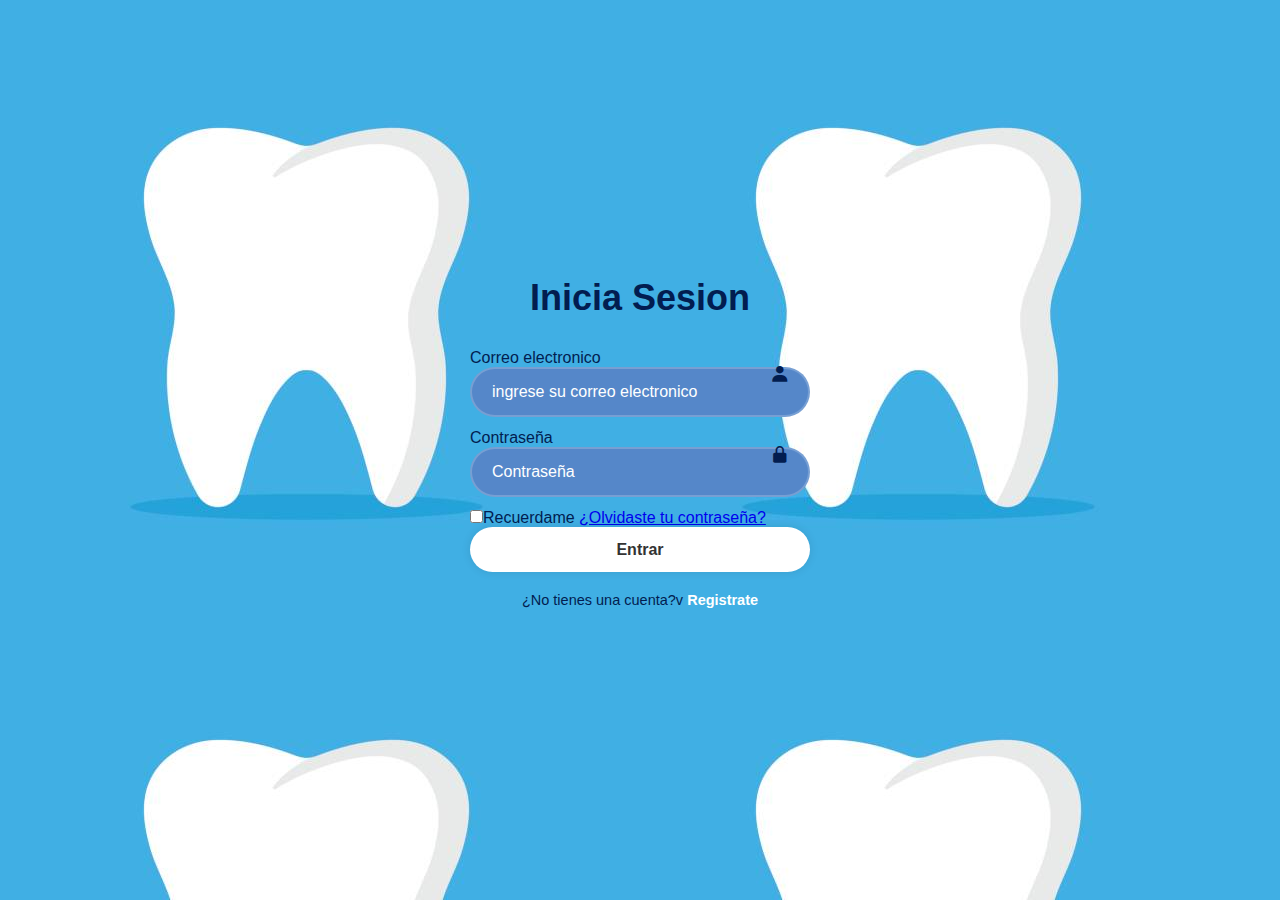
<file: index.html>
<!DOCTYPE html>
<html lang="en">
<head>
    <meta charset="UTF-8">
    <meta name="viewport" content="width=device-width, initial-scale=1.0">
    <title>Inicia Sesion</title>
    <link rel="stylesheet" href="stylee.css">
    <link href='https://unpkg.com/boxicons@2.1.4/css/boxicons.min.css' rel='stylesheet'>
</head>

<body>
    <div class="wrapper">
        <form id="loginForm" action="indexx.html" method="post">
            <h1>Inicia Sesion</h1>

            <div class="input-box">
                <label for="email">Correo electronico</label>
                <input type="email" id="email" placeholder="ingrese su correo electronico" required>
                <i class='bx bxs-user'></i>
            </div>

            <div class="input-box">
                <label for="password">Contraseña</label>
                <input type="password" id="password" placeholder="Contraseña" required>
                <i class='bx bxs-lock-alt'></i>
            </div>

            <div c+lass="remember-forgot">
                <label><input type="checkbox">Recuerdame</label>
                <a href="RestablecerContraseña.html">¿Olvidaste tu contraseña?</a>
            </div>

            <button type="submit" class="btn">Entrar</button>

            <div class="register-link">
                <p>¿No tienes una cuenta?v
                    <a href="registrate.html">Registrate</a>
                </p>
            </div>
        </form>
    </div>

    <script>
        document.getElementById('loginForm').onsubmit = function(event) {
            event.preventDefault(); 

            const email = document.getElementById('email').value;
            const password = document.getElementById('password').value;

            if (email && password) {
            
                alert('Formulario enviado correctamente.');
                window.location.href = 'indexx.html'; 
            } else {
                alert('Por favor, complete todos los campos.');
            }
        };
    </script>
</body>
</html>
</file>
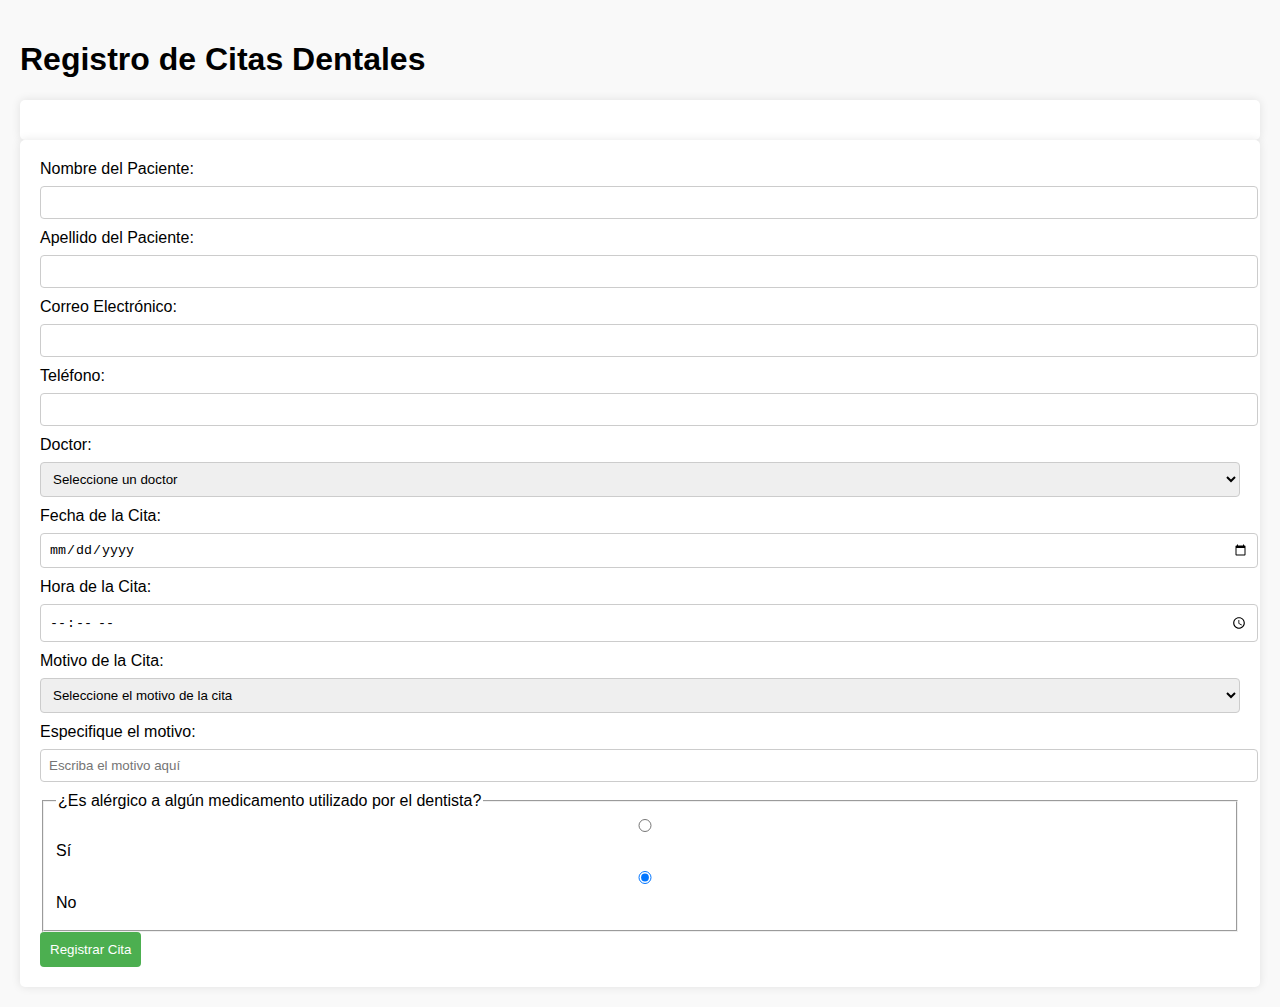
<file: citas2.html>
<!DOCTYPE html>
<html lang="es">
<head>
    <meta charset="UTF-8">
    <meta name="viewport" content="width=device-width, initial-scale=1.0">
    <link rel="stylesheet" href="interfaz.css">
    <title>Registro de Citas Dentales</title>
</head>
<body>
    
    <h1>Registro de Citas Dentales</h1>

    <div id="citaCompletada" class="cita-completada">
        ¡Tu cita ha sido registrada correctamente! ¡Gracias por agendar con nosotros!
    </div>
    <form action="index.php" method="POST"></form>
    <form onsubmit="handleSubmit(event)">
        <label for="nombre">Nombre del Paciente:</label>
        <input type="text" id="nombre" name="nombre" required>

        <label for="apellido">Apellido del Paciente:</label>
        <input type="text" id="apellido" name="apellido" required>

        <label for="email">Correo Electrónico:</label>
        <input type="email" id="email" name="email" required>

        <label for="telefono">Teléfono:</label>
        <input type="tel" id="telefono" name="telefono" required>

        <label for="doctor">Doctor:</label>
        <select id="doctor" name="doctor" required>
            <option value="">Seleccione un doctor</option>
            <option value="dr_sanchez">Dr. Sánchez</option>
            <option value="dr_perez">Dr. Pérez</option>
            <option value="dr_garcia">Dr. García</option>
            <option value="dr_lopez">Dr. López</option>
        </select>

        <label for="fecha">Fecha de la Cita:</label>
        <input type="date" id="fecha" name="fecha" required>

        <label for="hora">Hora de la Cita:</label>
        <input type="time" id="hora" name="hora" required>

        <label for="motivo">Motivo de la Cita:</label>
        <select id="motivo" name="motivo" onchange="toggleOtroMotivo()">
            <option value="">Seleccione el motivo de la cita</option>
            <option value="limpieza">Limpieza</option>
            <option value="extraccion">Extracción</option>
            <option value="chequeo">Chequeo general</option>
            <option value="implante">Implante</option>
            <option value="blanqueo">Blanqueo dental</option>
            <option value="ortodoncia">Ortodoncia</option>
            <option value="otro">Otro</option>
        </select>

        <div id="motivoOtroField">
            <label for="motivoOtro">Especifique el motivo:</label>
            <input type="text" id="motivoOtro" name="motivoOtro" placeholder="Escriba el motivo aquí">
        </div>

        <fieldset>
            <legend>¿Es alérgico a algún medicamento utilizado por el dentista?</legend>
            <label>
                <input type="radio" name="alergia" value="si" onclick="toggleAlergiaMedicamentoField()"> Sí
            </label>
            <label>
                <input type="radio" name="alergia" value="no" onclick="toggleAlergiaMedicamentoField()" checked> No
            </label>
        </fieldset>

        <div id="alergiaMedicamentoEspecificar">
            <label for="medicamento">Seleccione el medicamento al que es alérgico:</label>
            <select id="medicamento" name="medicamento" onchange="toggleMedicamentoOtro()">
                <option value="">Seleccione un medicamento</option>
                <option value="penicilina">Penicilina</option>
                <option value="ibuprofeno">Ibuprofeno</option>
                <option value="paracetamol">Paracetamol</option>
                <option value="metronidazol">Metronidazol</option>
                <option value="lidocaina">Lidocaína</option>
                <option value="otro">Otro</option>
            </select>
        </div>

        <div id="medicamentoOtroField">
            <label for="medicamentoOtro">Especifique el medicamento:</label>
            <input type="text" id="medicamentoOtro" name="medicamentoOtro" placeholder="Escriba el medicamento aquí">
        </div>

        <button type="submit">Registrar Cita</button>
    </form>
</form>

    <script>
        function handleSubmit(event) {
            event.preventDefault();
            setTimeout(() => {
                document.getElementById('citaCompletada').classList.add('visible');
                document.querySelector('form').style.display = 'none';
            }, 1000);
        }

        function toggleAlergiaMedicamentoField() {
            var alergia = document.querySelector('input[name="alergia"]:checked').value;
            var especificarField = document.getElementById('alergiaMedicamentoEspecificar');
            if (alergia === 'si') {
                especificarField.style.display = 'block';
            } else {
                especificarField.style.display = 'none';
                document.getElementById('medicamentoOtroField').style.display = 'none';
            }
        }

        function toggleOtroMotivo() {
            var motivoSelect = document.getElementById('motivo');
            var motivoOtroField = document.getElementById('motivoOtroField');
            if (motivoSelect.value === 'otro') {
                motivoOtroField.style.display = 'block';
            } else {
                motivoOtroField.style.display = 'none';
            }
        }

        function toggleMedicamentoOtro() {
            var medicamentoSelect = document.getElementById('medicamento');
            var medicamentoOtroField = document.getElementById('medicamentoOtroField');
            if (medicamentoSelect.value === 'otro') {
                medicamentoOtroField.style.display = 'block';
            } else {
                medicamentoOtroField.style.display = 'none';
            }
        }

        document.addEventListener('DOMContentLoaded', function() {
            const dateInput = document.getElementById('fecha');
            const today = new Date();
            const formattedDate = today.toISOString().split('T')[0];
            dateInput.setAttribute('min', formattedDate);

            // Cambiar color de fondo al seleccionar una fecha
            dateInput.addEventListener('change', function() {
                const selectedDate = new Date(dateInput.value);
                if (selectedDate < today) {
                    dateInput.style.backgroundColor = '#d6d6d6'; // Gris para fechas pasadas
                } else {
                    dateInput.style.backgroundColor = '#e9f5e9'; // Verde claro para fechas futuras
                }
            });
        });
    </script>
</body>
</html>
</file>
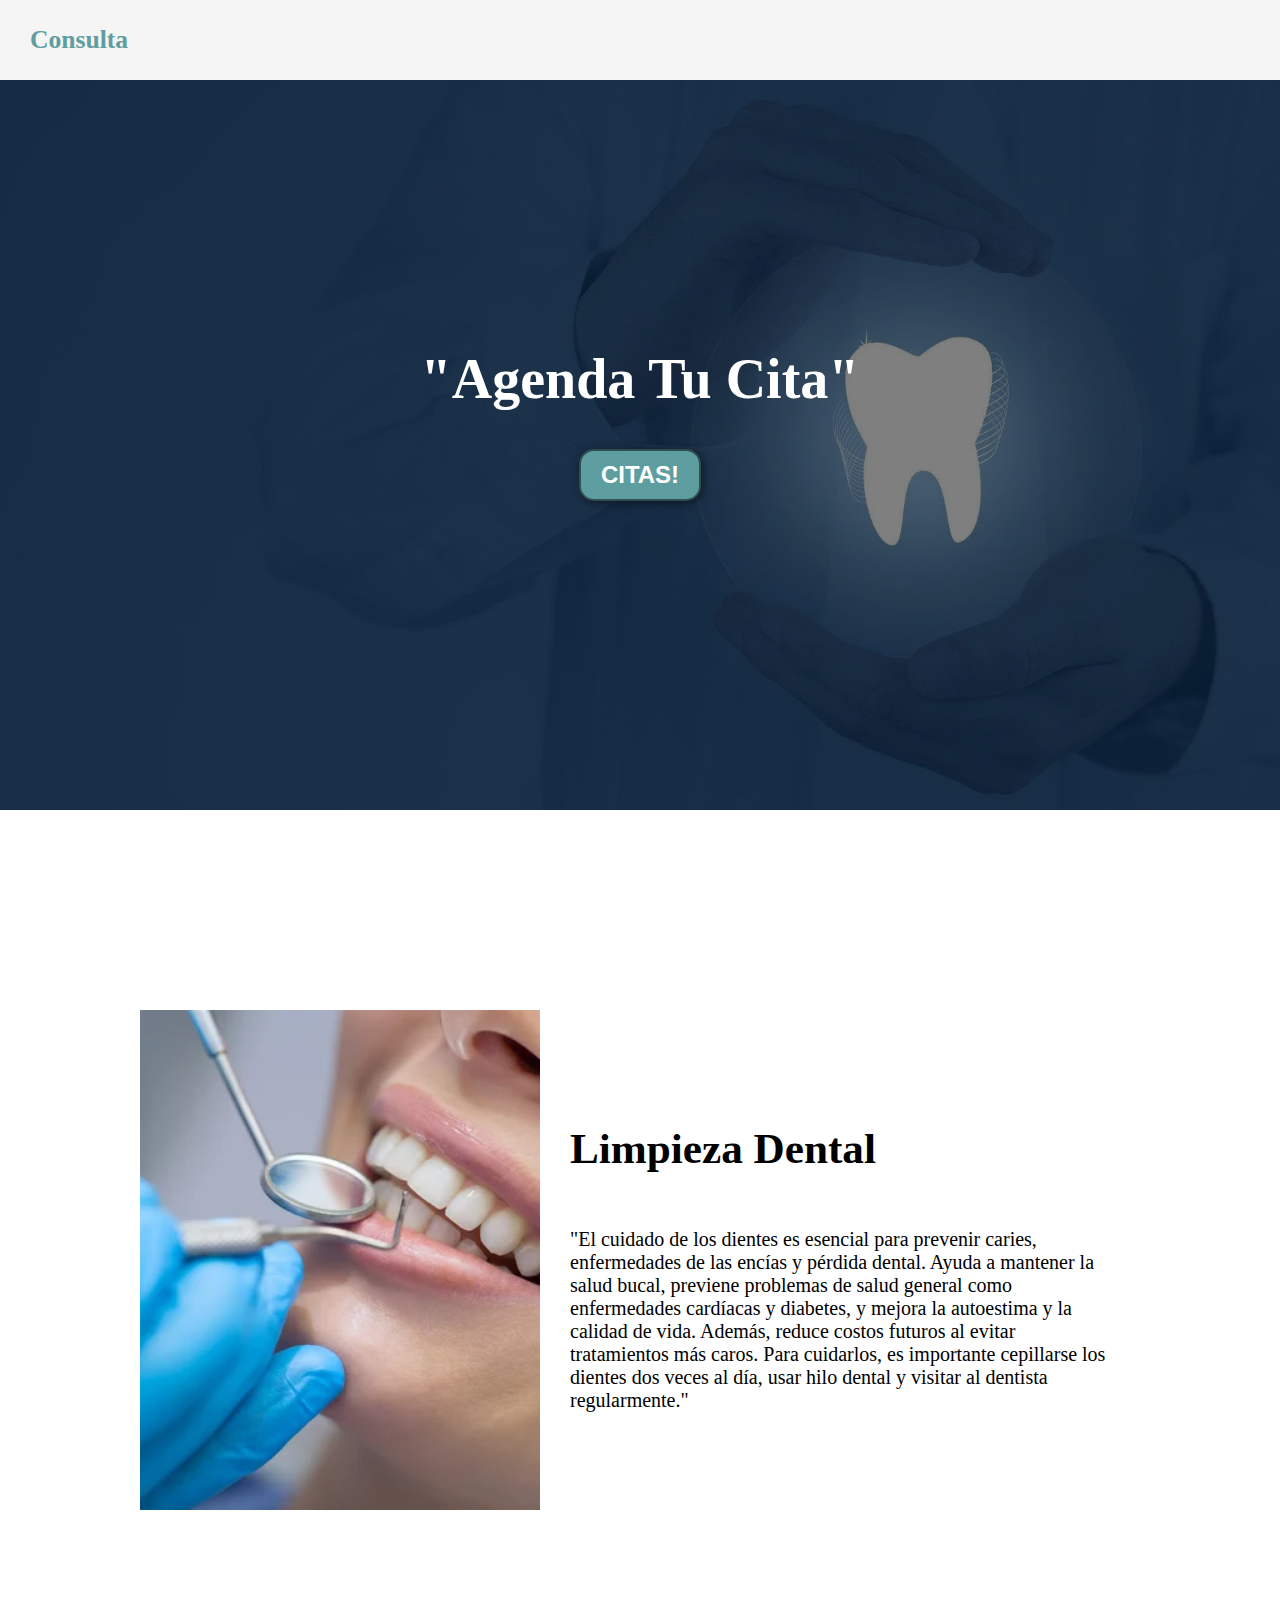
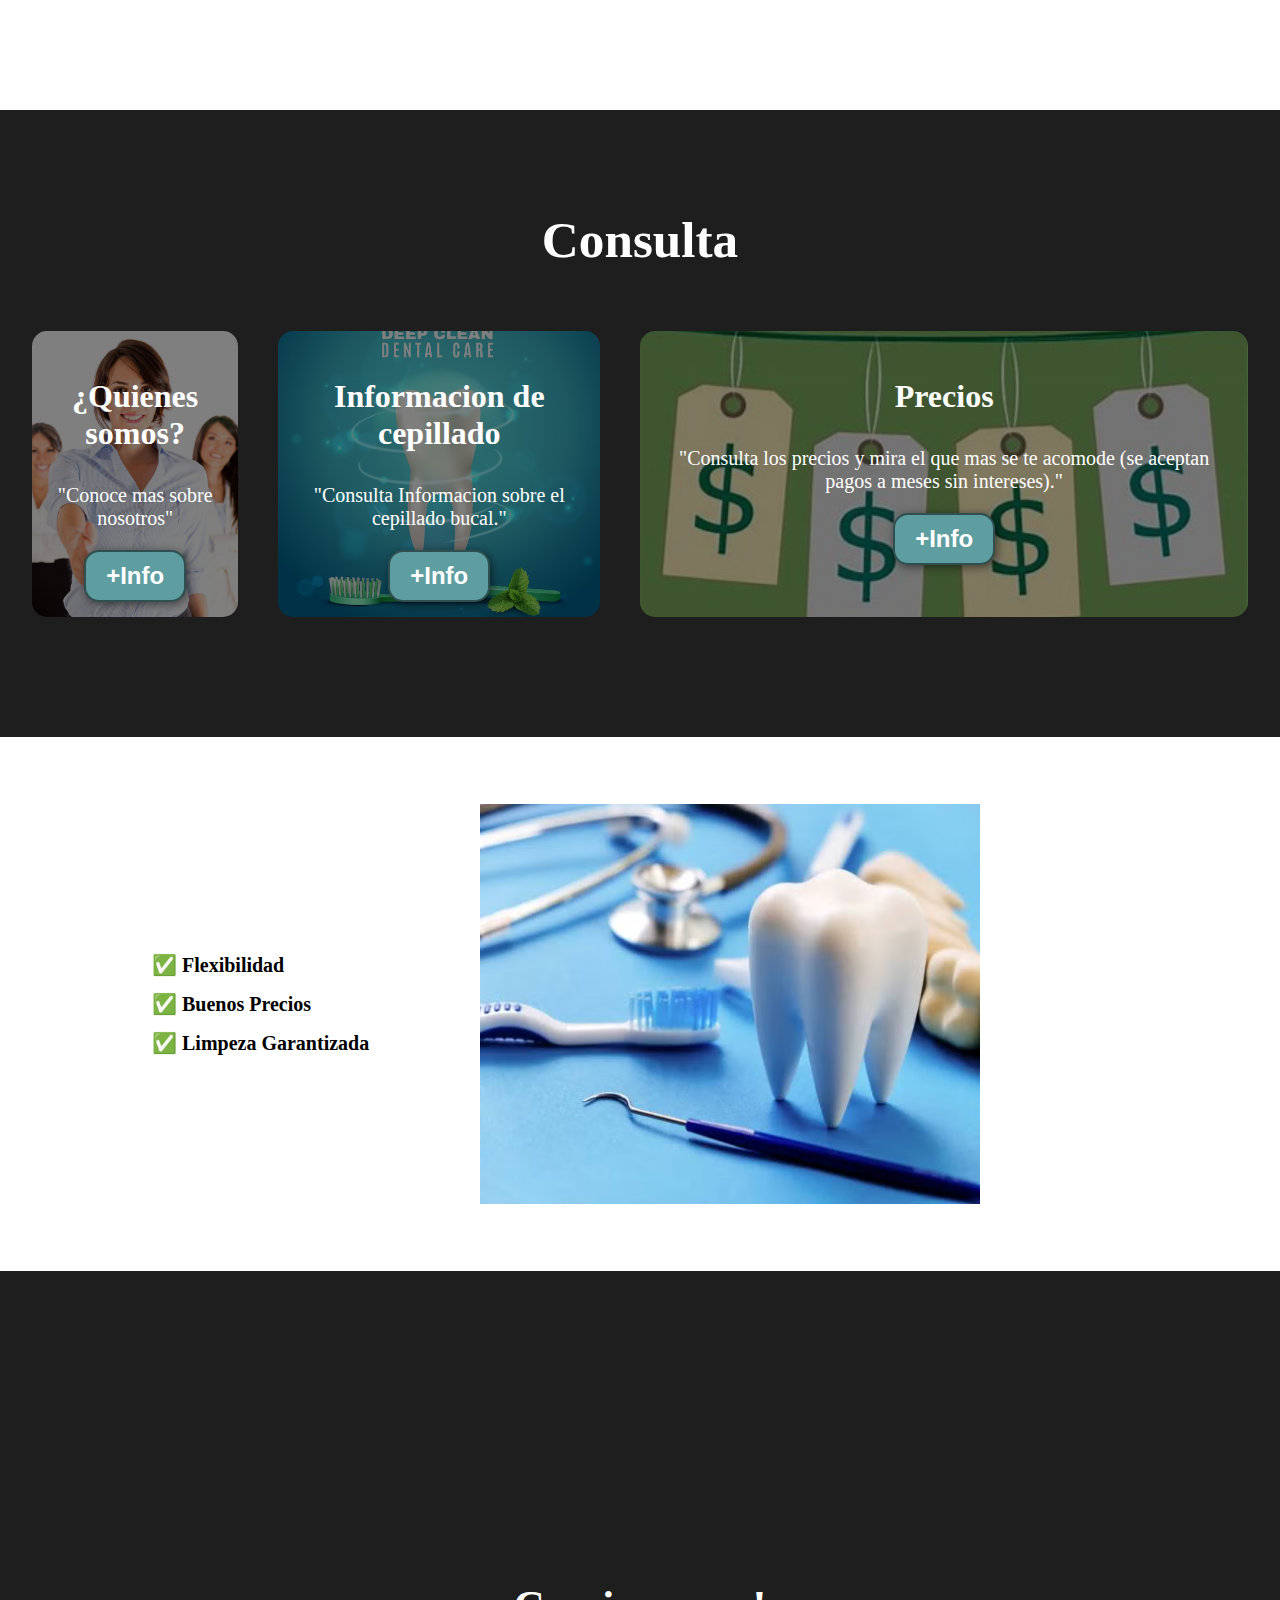
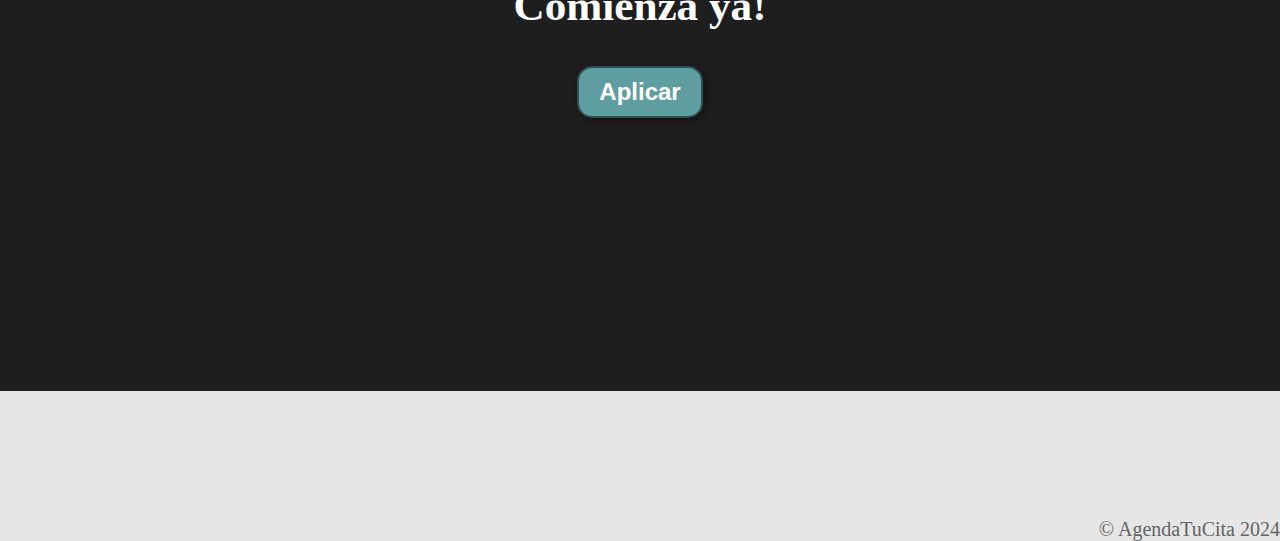
<file: indexx.html>
<!DOCTYPE html>
<html lang="en">
<head>
  <meta charset="UTF-8">  
  <meta name="viewport" content="width=device-width, initial-scale=1.0">
  <title>AgendaTuCita</title>
  <link rel="stylesheet" href="style.css">
</head>
<body>

  
  <header>
    <div class="conteiner">
      <p class="logo">Consulta</p>
      <nav>
    </div>
  </header>

  

  <section id="hero">
    <h1>"Agenda Tu Cita"</h1>
    <form action="http://localhost/PROYECTO/index.php">
    <button>CITAS!</button>
  </form>
  </section>  

  <section id="Limpieza">
      <div class="conteiner">
      <div class="imagen-container"></div>
      <div class="texto">
      <h2>Limpieza Dental</h2>
       <p>"El cuidado de los dientes es esencial para prevenir caries, enfermedades de las encías y pérdida dental. 
        Ayuda a mantener la salud bucal, previene problemas de salud general como enfermedades cardíacas y diabetes, y mejora la autoestima y la calidad de vida. 
        Además, reduce costos futuros al evitar tratamientos más caros. Para cuidarlos, es importante cepillarse los dientes dos veces al día, 
        usar hilo dental y visitar al dentista regularmente."</p>
      </div>
      </div>
  </section>
  
  <section id="Consulta">
    <div class="conteiner">
    <h2>Consulta</h2>
    <div class="programas">

    
    <div class="carta">
      <h3>¿Quienes somos?</h3> 
      <p>"Conoce mas sobre nosotros"</p>
       <form action="https://drive.google.com/file/d/1A9R_0JGQwZM9pppfCxFpqMWoyVntSz5H/view?usp=sharing">
       <button>+Info</button>
      </form>
    </div>

    
    <div class="carta">
      <h3>Informacion de cepillado</h3>
      <p>"Consulta Informacion sobre el cepillado bucal."</p>
         <form action="medias/cuidao.jpg">
         <button>+Info</button>
        </form>
    </div>
    <div class="carta">
      <h3>Precios</h3>
      <p>"Consulta los precios y mira el que mas se te acomode (se aceptan pagos a meses sin intereses)."</p>
        <form action="tablaprecios.html">
         <button>+Info</button>
        </form>
    </div>
  </div>
  </div>
  
  </section>

  <section id="caracteristicas">
    <div class="conteiner">

    <ul>
      <li>✅ Flexibilidad</li>
      <li>✅ Buenos Precios</li>
      <li>✅ Limpeza Garantizada</li>
    </ul>
  </div>
  </section>

  <section id="final">
    <h2>Comienza ya!</h2>
    <form action="http://localhost/PROYECTO/index.php">
    <button>Aplicar</button>
  </form>
  </section>
    <footer>
      <div class="conteiner">
      <p>&copy; AgendaTuCita 2024</p>
    </footer>
  </div>
</body>
</html>
</file>
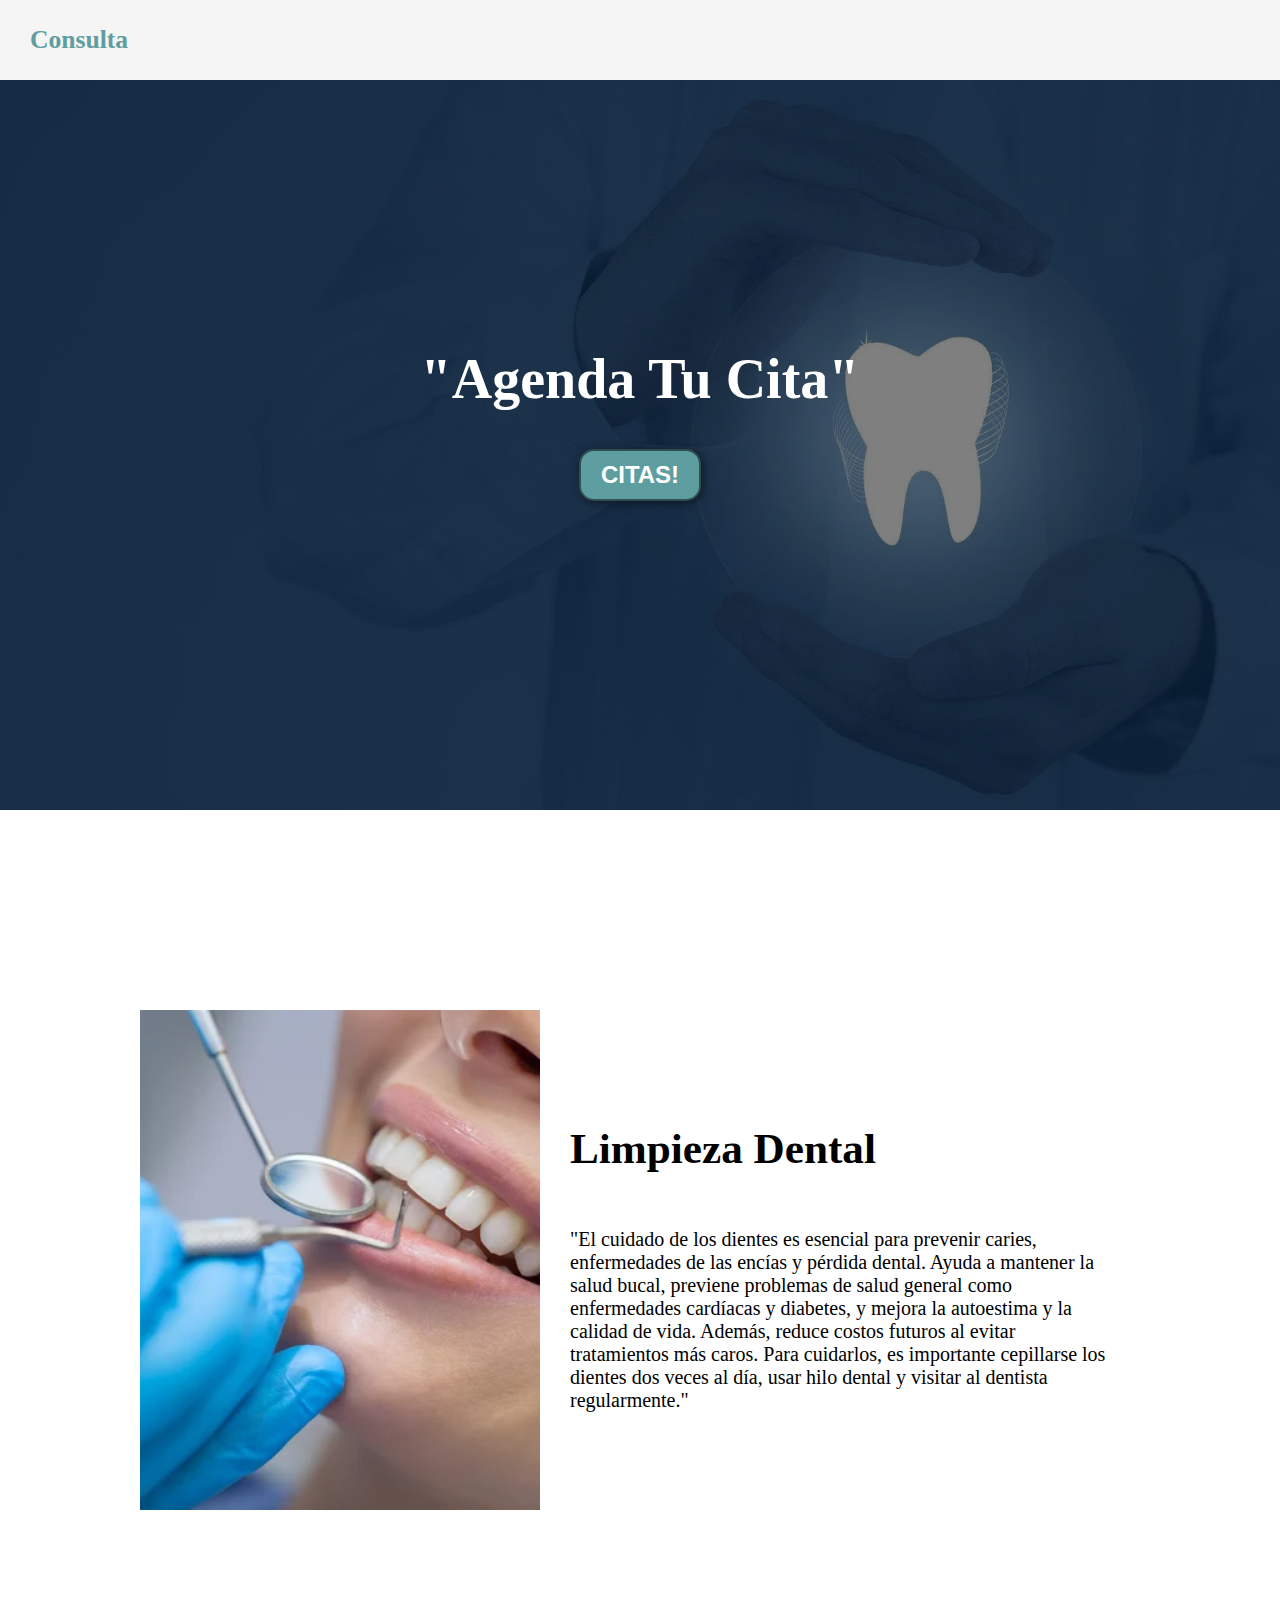
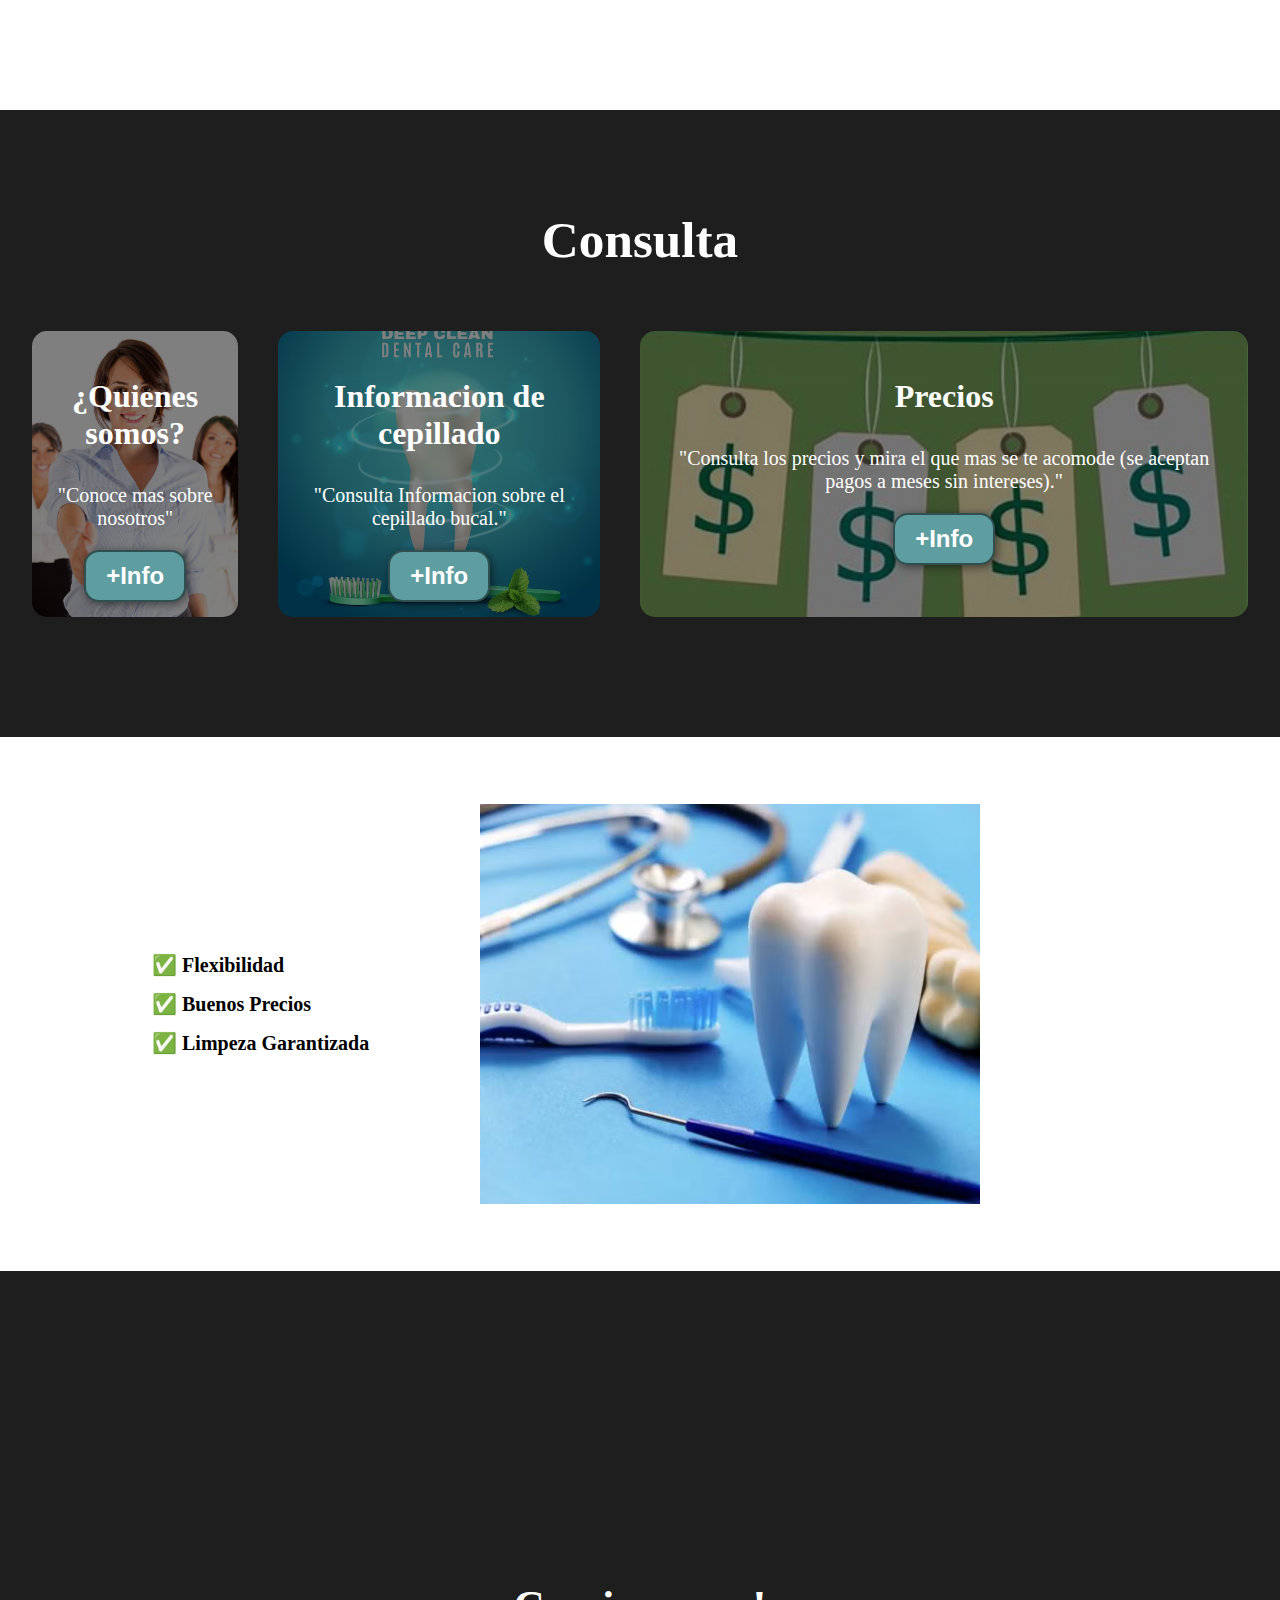
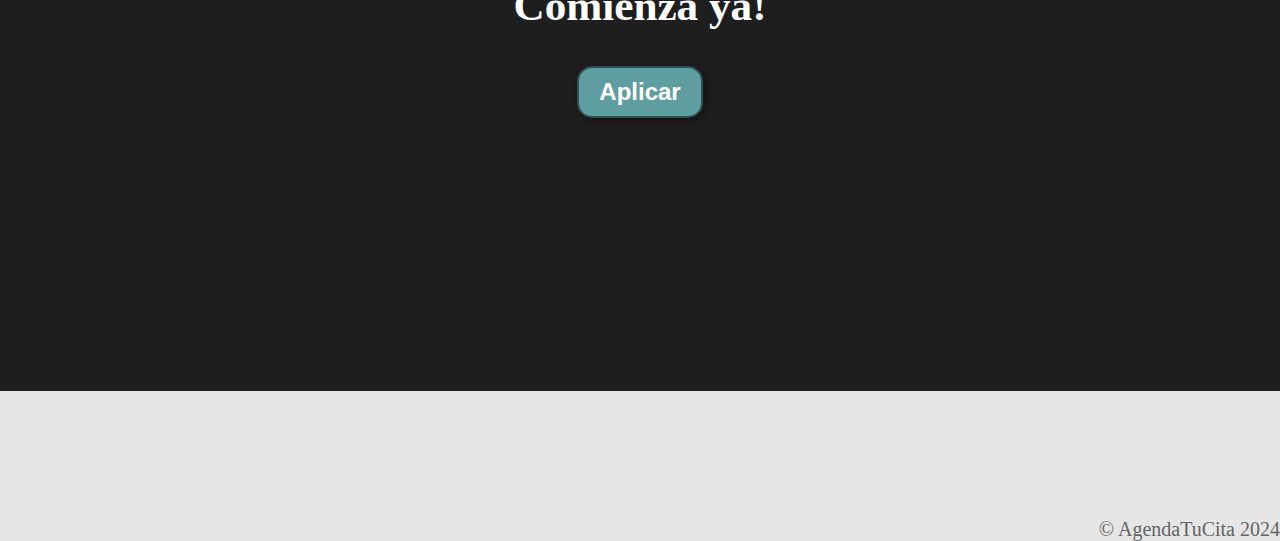
<file: pagina.html>
<!DOCTYPE html>
<html lang="en">
<head>
  <meta charset="UTF-8">  
  <meta name="viewport" content="width=device-width, initial-scale=1.0">
  <title>AgendaTuCita</title>
  <link rel="stylesheet" href="style.css">
</head>
<body>

  
  <header>
    <div class="conteiner">
      <p class="logo">Consulta</p>
      <nav>
    </div>
  </header>

  

  <section id="hero">
    <h1>"Agenda Tu Cita"</h1>
    <form action="citas2.html"></form>
    <button>CITAS!</button>
  </form>
</form>
  </section>  

  <section id="Limpieza">
      <div class="conteiner">
      <div class="imagen-container"></div>
      <div class="texto">
      <h2>Limpieza Dental</h2>
       <p>"El cuidado de los dientes es esencial para prevenir caries, enfermedades de las encías y pérdida dental. 
        Ayuda a mantener la salud bucal, previene problemas de salud general como enfermedades cardíacas y diabetes, y mejora la autoestima y la calidad de vida. 
        Además, reduce costos futuros al evitar tratamientos más caros. Para cuidarlos, es importante cepillarse los dientes dos veces al día, 
        usar hilo dental y visitar al dentista regularmente."</p>
      </div>
      </div>
  </section>
  
  <section id="Consulta">
    <div class="conteiner">
    <h2>Consulta</h2>
    <div class="programas">

    
    <div class="carta">
      <h3>¿Quienes somos?</h3> 
      <p>"Conoce mas sobre nosotros"</p>
       <form action="https://drive.google.com/file/d/1A9R_0JGQwZM9pppfCxFpqMWoyVntSz5H/view?usp=sharing">
       <button>+Info</button>
      </form>
    </div>

    
    <div class="carta">
      <h3>Informacion de cepillado</h3>
      <p>"Consulta Informacion sobre el cepillado bucal."</p>
         <form action="medias/cuidao.jpg">
         <button>+Info</button>
        </form>
    </div>
    <div class="carta">
      <h3>Precios</h3>
      <p>"Consulta los precios y mira el que mas se te acomode (se aceptan pagos a meses sin intereses)."</p>
        <form action="tablaprecios.html">
         <button>+Info</button>
        </form>
    </div>
  </div>
  </div>
  
  </section>

  <section id="caracteristicas">
    <div class="conteiner">

    <ul>
      <li>✅ Flexibilidad</li>
      <li>✅ Buenos Precios</li>
      <li>✅ Limpeza Garantizada</li>
    </ul>
  </div>
  </section>

  <section id="final">
    <h2>Comienza ya!</h2>
    <form action="http://localhost/PROYECTO/index.php">
    <button>Aplicar</button>
  </form>
  </section>
    <footer>
      <div class="conteiner">
      <p>&copy; AgendaTuCita 2024</p>
    </footer>
  </div>
</body>
</html>
</file>
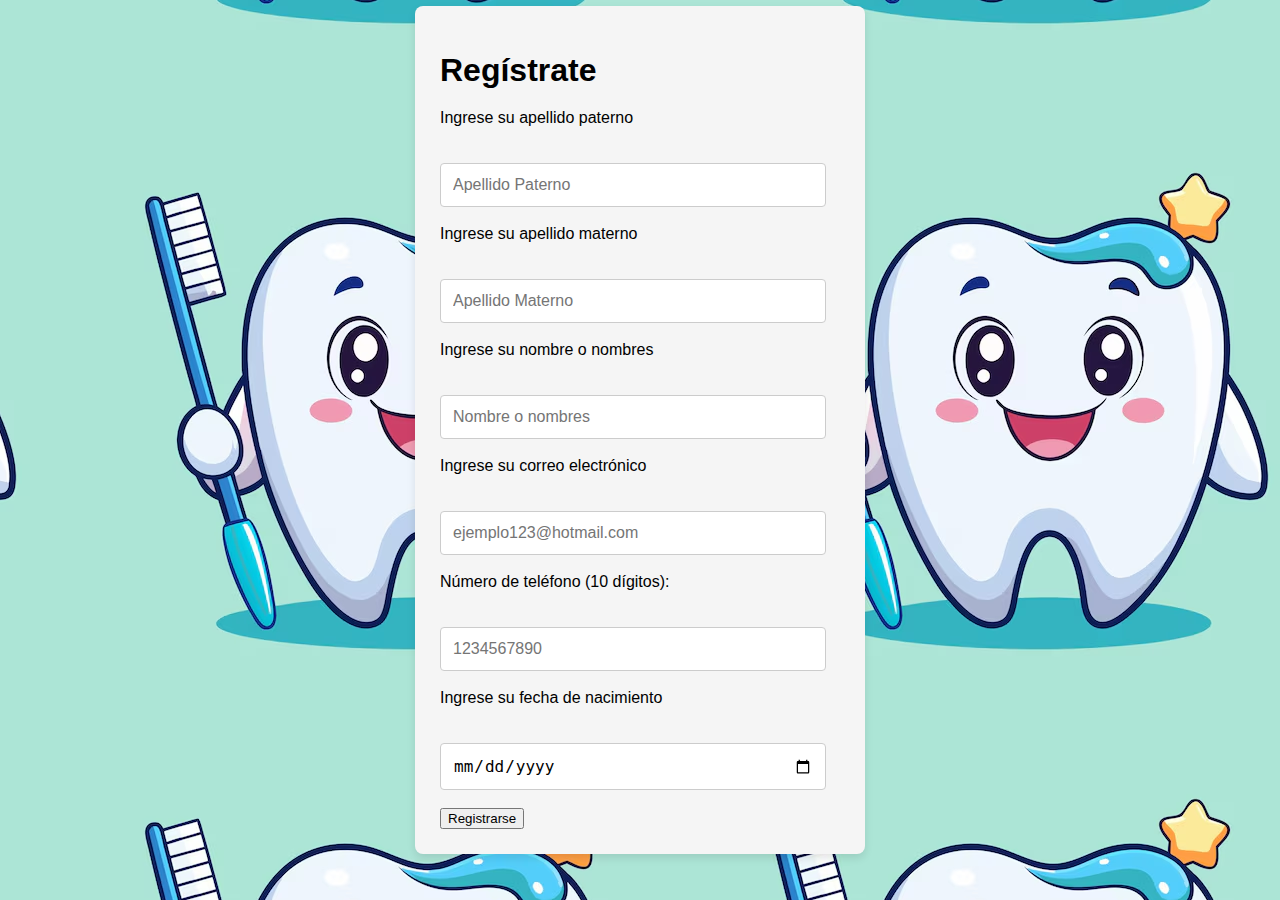
<file: registrate.html>
<!DOCTYPE html>
<html lang="es">
<head>
    <meta charset="UTF-8">
    <meta name="viewport" content="width=device-width, initial-scale=1.0">
    <title>Registro de Usuario</title>
    <link rel="stylesheet" href="styleR.css">
</head>
<body>
    <div class="wrapper">
        <h1>Regístrate</h1>
        <form id="registerForm">
            <div class="input-box">
                <p>Ingrese su apellido paterno</p>
                <input type="text" id="apellidoPaterno" placeholder="Apellido Paterno" required>
            </div>

            <div class="input-box">
                <p>Ingrese su apellido materno</p>
                <input type="text" id="apellidoMaterno" placeholder="Apellido Materno" required>
            </div>

            <div class="input-box">
                <p>Ingrese su nombre o nombres</p>
                <input type="text" id="nombres" placeholder="Nombre o nombres" required>
            </div>

            <div class="input-box">
                <p>Ingrese su correo electrónico</p>
                <input type="email" id="email" placeholder="ejemplo123@hotmail.com" required>
            </div>

            <div class="input-box">
                <p>Número de teléfono (10 dígitos):</p>
                <input type="tel" id="telefono" name="telefono" 
                    pattern="^\d{10}$" maxlength="10" 
                    placeholder="1234567890" required>
            </div>

            <div class="input-box">
                <p>Ingrese su fecha de nacimiento</p>
                <input type="date" id="fecha" name="fecha" min="1900-01-01" required>
            </div>

            <script>
                // Establece la fecha máxima como la fecha actual
                const fechaActual = new Date();
                const fechaMaxima = fechaActual.toISOString().split('T')[0];
                document.getElementById('fecha').setAttribute('max', fechaMaxima);

                // Obtener el botón de envío
                const submitButton = document.querySelector('button[type="submit"]');

                // Obtener todos los campos de entrada
                const inputs = document.querySelectorAll('#registerForm input');

                // Función para verificar si todos los campos están completos
                function checkForm() {
                    let allFilled = true;
                    inputs.forEach(input => {
                        if (!input.value) {
                            allFilled = false;
                        }
                    });
                    submitButton.disabled = !allFilled;
                }

                // Verificar el estado del formulario al escribir en los campos
                inputs.forEach(input => {
                    input.addEventListener('input', checkForm);
                });

                // Deshabilitar el botón al principio
                submitButton.disabled = true;
            </script>

            <div>
                <button type="submit" class="btn">Registrarse</button>
            </div>
        </form>
    </div>
</body>
</html>
</file>
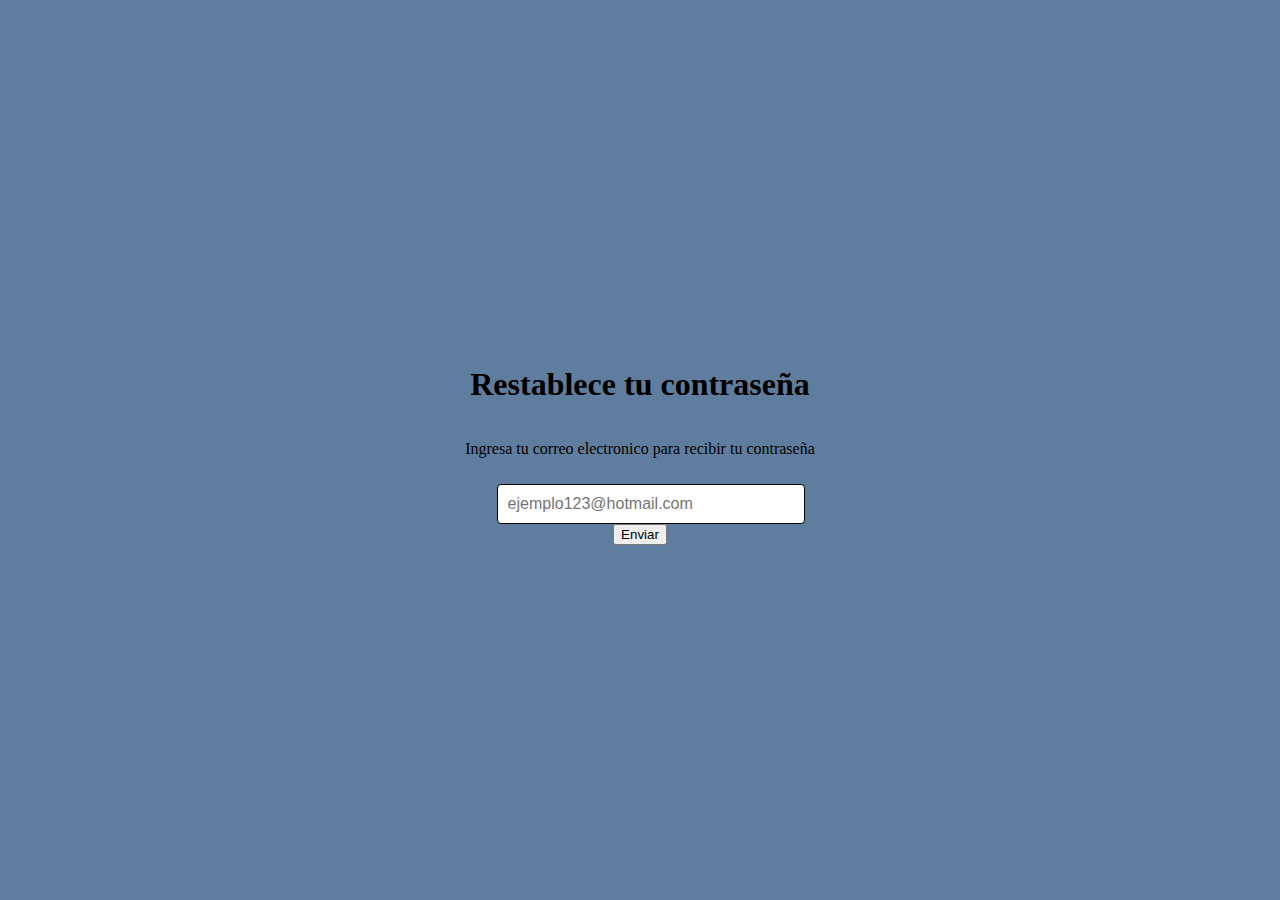
<file: RestablecerContraseña.html>
<!DOCTYPE html>
<html lang="en">
<head>
    <meta charset="UTF-8">
    <meta name="viewport" content="width=device-width, initial-scale=1.0">
    <title>RestablecerContraseña</title>
    <link rel="stylesheet" href="styleRestablecerContraseña.css">
</head>
<body>
    <h1>Restablece tu contraseña</h1>
    <p>Ingresa tu correo electronico para recibir tu contraseña </p>
    <div class="input-box">
        <input type="text" placeholder="ejemplo123@hotmail.com" required>
        
        <button onclick="location.href='index.html'" type="submit" class="btn">Enviar</button>

    </div>
</body>
</html>
</file>
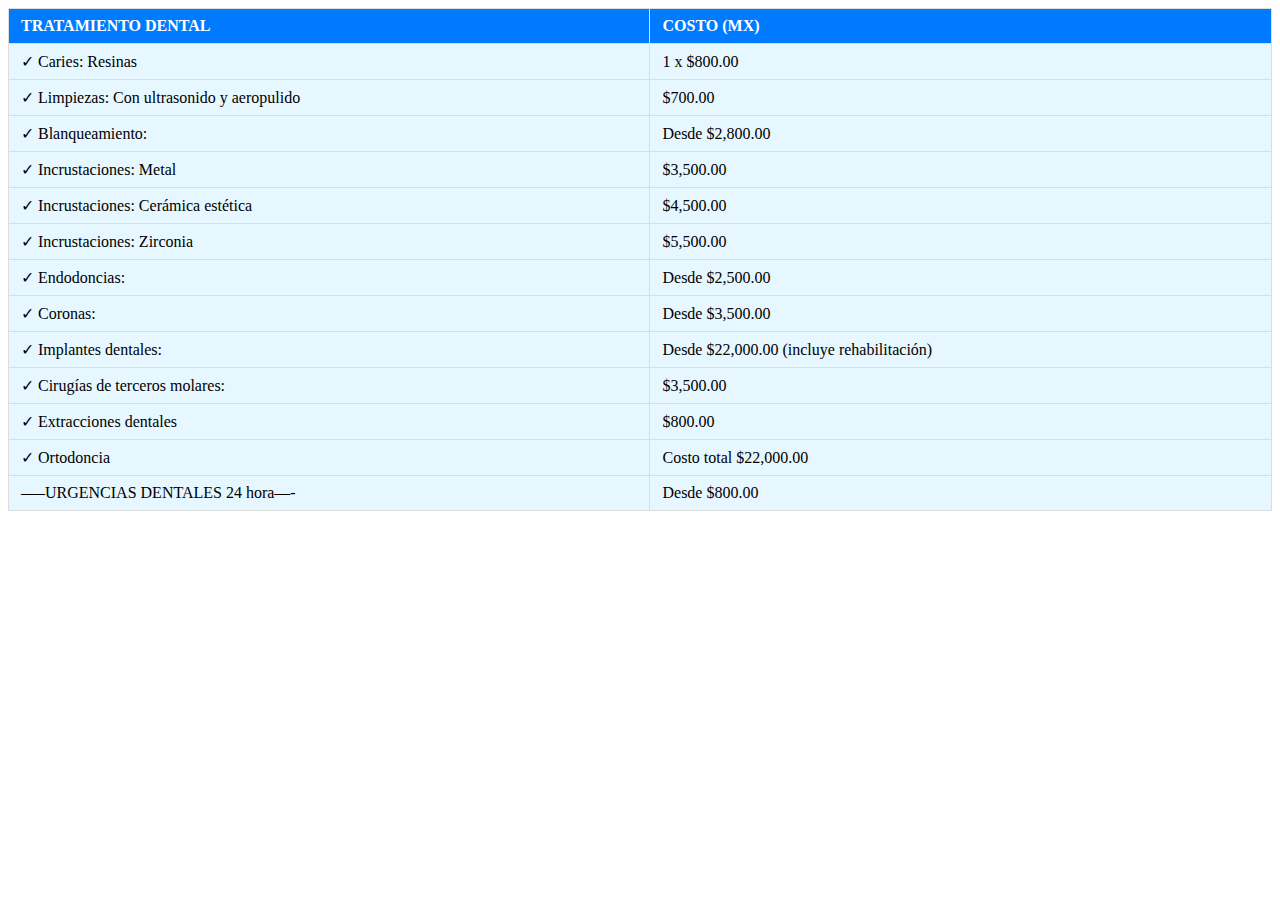
<file: tablaprecios.html>
<!DOCTYPE html>
<html lang="es">
<head>
  <meta charset="UTF-8">
  <meta name="viewport" content="width=device-width, initial-scale=1.0">
  <title>Tratamiento Dental</title>
  <link rel="stylesheet" href="tablaprecios.css"> <!-- Enlaza el archivo CSS -->
</head>
<body>

<table>
  <thead>
    <tr>
      <th>TRATAMIENTO DENTAL</th>
      <th>COSTO (MX)</th>
    </tr>
  </thead>
  <tbody>
    <tr>
      <td>✓ Caries: Resinas</td>
      <td>1 x $800.00</td>
    </tr>
    <tr>
      <td>✓ Limpiezas: Con ultrasonido y aeropulido</td>
      <td>$700.00</td>
    </tr>
    <tr>
      <td>✓ Blanqueamiento:</td>
      <td>Desde $2,800.00</td>
    </tr>
    <tr>
      <td>✓ Incrustaciones: Metal</td>
      <td>$3,500.00</td>
    </tr>
    <tr>
      <td>✓ Incrustaciones: Cerámica estética</td>
      <td>$4,500.00</td>
    </tr>
    <tr>
      <td>✓ Incrustaciones: Zirconia</td>
      <td>$5,500.00</td>
    </tr>
    <tr>
      <td>✓ Endodoncias:</td>
      <td>Desde $2,500.00</td>
    </tr>
    <tr>
      <td>✓ Coronas:</td>
      <td>Desde $3,500.00</td>
    </tr>
    <tr>
      <td>✓ Implantes dentales:</td>
      <td>Desde $22,000.00 (incluye rehabilitación)</td>
    </tr>
    <tr>
      <td>✓ Cirugías de terceros molares:</td>
      <td>$3,500.00</td>
    </tr>
    <tr>
      <td>✓ Extracciones dentales</td>
      <td>$800.00</td>
    </tr>
    <tr>
      <td>✓ Ortodoncia</td>
      <td>Costo total $22,000.00</td>
    </tr>
    <tr>
      <td>—–URGENCIAS DENTALES 24 hora—-</td>
      <td>Desde $800.00</td>
    </tr>
  </tbody>
</table>

</body>
</html>
</file>
<file: stylee.css>
*{
    margin: 0;
    padding: 0;
    box-sizing: border-box;
    font-family: "Poppins", sans-serif;
}

body{
    display: flex;
    justify-content: center;
    align-items: center;
    min-height: 100vh;
    background: url(./Fotos/istockphoto-655840058-612x612.jpg);
}

.wrapper {
    width: 420px;
    background: transparent;
    color: #021d50;
    border-radius: 10px;
    padding: 30px 40px;
}
.wrapper h1{
    font-size: 36px;
    text-align: center;
}

.wrapper .input-box{
    position: relative;
    width: 100%;
    height: 50px;
    background: transparent;
    margin: 30px 0;
}

.input-box input {
    width: 100%;
    height: 100%;
    background: rgb(85, 135, 201);
    border: none;
    outline: none;
    border: 2px solid rgba(255, 255, 255, .2);
    border-radius: 40px;
    font-size: 16px;
    color: #fff;
    padding: 20px 45px 20px 20px;
}

.input-box input::placeholder{
    color: #ffffff;
}

.input-box i {
    position: absolute;
    right: 20px;
    top: 50%;
    transform: translateY(-50%);
    font-size: 20px;
}

.wrapper .remember-forgot {
    display: flex;
    justify-content: space-between;
    font-size: 14.5px;
    margin: -15px 0 15px;
}

.remember-forgot label input{
    accent-color: #fff;
    margin-right: 3px;
}

.remember-forgot a{
    color: #fff;
    text-decoration: none;
}

.remember-forgot a:hover{
    text-decoration: underline;
}

.wrapper .btn{
    width: 100%;
    height: 45px;
    background: #fff;
    border: none;
    outline: none;
    border-radius: 40px;
    box-shadow: 0 0 10px rgba(0, 0, 0, .1);
    cursor: pointer;
    font-size: 16px;
    color: #333;
    font-weight: 600;
}

.wrapper .register-link{
    font-size: 14.5px;
    text-align: center;
    margin: 20px 0 15px;
}

.register-link p a {
    color: #fff;
    text-decoration: none;
    font-weight: 600;
}

.register-link p a:hover {
    text-decoration: underline;
}
</file>
<file: interfaz.css>
body {
    font-family: Arial, sans-serif;
    background-color: #f9f9f9;
    margin: 0;
    padding: 20px;
}
form {
    background: #fff;
    padding: 20px;
    border-radius: 5px;
    box-shadow: 0 0 10px rgba(0, 0, 0, 0.1);
    display: block;
}
label {
    display: block;
    margin-bottom: 8px;
}
input, select, textarea {
    width: 100%;
    padding: 8px;
    margin-bottom: 10px;
    border: 1px solid #ccc;
    border-radius: 4px;
    transition: border-color 0.3s;
}
input:focus, select:focus, textarea:focus {
    border-color: #4CAF50;
}
button {
    padding: 10px;
    background-color: #4CAF50;
    color: white;
    border: none;
    border-radius: 4px;
    cursor: pointer;
}
button:hover {
    background-color: #45a049;
}
.cita-completada {
    display: none;
    background-color: #4CAF50;
    color: white;
    padding: 15px;
    border-radius: 4px;
    margin-top: 20px;
    text-align: center;
}
.cita-completada.visible {
    display: block;
}
#alergiaMedicamentoEspecificar, #medicamentoOtroField {
    display: none; /* Ocultar inicialmente */
}
</file>
<file: style.css>
*{
    box-sizing: border-box;
  }
  
  html{
    scroll-behavior: smooth;
  }
  
  h1{ font-size: 3.5em;}
  h2{ font-size: 2.7em;}
  h3{ font-size: 2em;}
  p{ font-size: 1.25em;}
  ul{ list-style: none ;}
  li{font-size: 1.25em;}
  body 
  
  {
    margin: 0;
    font-family: Georgia, 'Times New Roman', Times, serif;
  
  }
  
  button{
    font-size: 1.5em;
    font-weight: bold;
    padding: 10px 20px;
    border-radius: 15px;
    border: 2px solid rgba(0,0,0,0.5);
    box-shadow: 2px 2px 10px rgba(0,0,0,0.5);
    color: white;
    background-color: cadetblue;
  }
  
  button:hover{
    background-color: rgb(63, 107, 108);
  }
  
  .conteiner{
    max-width: 1400px;
    margin: auto;
  }
  
  header{
   background-color: rgb(245,245,245); 
  }
  
  header .logo{
    margin: 0;
    padding: 25px 30px;
    font-weight: bold;
    color: cadetblue;
    font-size: 1.6em;
  }
  
  header.conteiner{
   display: flex;
   flex-direction: column;
   align-items: center;
  }
  
  header nav{
    display: flex;
    flex-direction: column;
    text-align: center;
    padding-bottom: 25px;
  }
  
  header a{
    padding: 5px 12px;
    text-decoration: none;
    font-weight: bold;
    color: black;
  }
  
  header a:hover{
    color: cadetblue;
  }
  
  #hero{
    display: flex;
    align-items: center;
    justify-content: center;
    text-align: center;
    flex-direction: column;
    height: 90vh;
    color: white;
    background-image: linear-gradient(
      0deg,
      rgba(0,0,0,0.5),
      rgba(0,0,0,0.5)
    )
    ,url("medias/4.webp");
    background-repeat: no-repeat;
    background-size: cover;
    background-position: center center;
  }
  
  #Limpieza .conteiner{
    text-align: center;
    padding: 200px 12px;
  }
  
  #Consulta{
    background-color: rgb(30,30,30);
    color: white;
    text-align: center;
  }
  
  #Consulta .conteiner{
    padding: 100px 12px;
  }
  
  #Consulta h2{
   margin-top: 0;
   font-size: 3.2em;
  }
  
  #Consulta p{
    display: none;
  }
  
  #Consulta .carta{
    background-position: center center;
    background-size: cover;
    padding: 50px;
    margin: 20px;
    border-radius: 15px;
    
  }
  
  .carta:first-child{
    background-image: linear-gradient(
      0deg,
      rgba(0,0,0,0.5),
      rgba(0,0,0,0.5)
    )
    ,url("medias/quienes\ somos.jpg");
    background-position: center center;
    background-size: cover;
  }
  
  .carta:nth-child(2){
    background-image: linear-gradient(
      0deg,
      rgba(0,0,0,0.5),
      rgba(0,0,0,0.5)
    )
    ,url("medias/imagen\ de\ cepillado.avif");
    background-position: center center;
    background-size: cover;
  }
  
  .carta:nth-child(3){
    background-image: linear-gradient(
      0deg,
      rgba(0,0,0,0.5),
      rgba(0,0,0,0.5)
    )
    ,url("medias/Precios.jpg");
    background-position: center center;
    background-size: cover;
  }
  #caracteristicas .conteiner{
    text-align: center;
    padding: 200px 12px;
  }
  
  #caracteristicas li{
    margin: 15px 0px;
    font-weight: bold;
  
  }
  
  #final{
    display: flex;
    align-items: center;
    justify-content: center;
    text-align: center;
    flex-direction: column;
    background-color: rgb(30,30,30);
    color:white;
    height: 80vh;
  }
  
  footer{
    background-color: rgb(230,230,230);
    color: rgb(100,100,100);
  }
  
  footer p{
    margin: 0;
  }
  
  footer .conteiner{
    height: 150px;
    display: flex;
    justify-content: center;
    align-items: flex-end;
  }
  
  @media(min-width: 720px){
    header{
      position: fixed;
      width: 100%;
    }
  
    header .conteiner{
      flex-direction: row;
      justify-content: space-between;
    }
    header nav{
      flex-direction: row;
      padding-bottom: 0;
      padding-right: 20px;
    }
    #Limpieza .conteiner{
      display: flex;
      justify-content: center;
    }
    #Limpieza .texto{
      width: 50%;
      max-width: 600px;
      text-align: initial;
      padding:0px 30px;
      display: flex;
      flex-direction: column;
      justify-content:center ;
    }


    #Limpieza .imagen-container{
      background-image: 
      url("medias/cuida\ tus\ dientes.jpg");
      background-position: center center;
      background-size: cover;
      height: 500px;
      width: 400px;
    }

    #Consulta .programas{
      display: flex;
      justify-content: center;
    }
    #Consulta p{
      display: block;
    }
    #Consulta .carta{
      padding: 15px;
    }
    #caracteristicas{
      background-image: url(medias/dddd.avif);
      background-repeat: no-repeat;
      background-size: 500px 400px;
      background-position: calc(100vw - 500px);

    }
    #caracteristicas .conteiner{
      text-align: initial;
    }
    #caracteristicas ul{
      margin-left: 100px;
    }

    footer .conteiner{
      justify-content: flex-end;
    }


@media (min-width: 1200px){
  #caracteristicas{
    background-position-x:calc(100vw - 800px) ;
  }
}

     
    }
</file>
<file: styleR.css>
/* Asegura que el cuerpo tenga al menos el 100% de la altura de la ventana */
body, html {
    height: 700px;
    margin: 80px;
    display: flex;
    justify-content: center; /* Centra el contenido horizontalmente */
    align-items: center; /* Centra el contenido verticalmente */
    font-family: "Poppins", sans-serif;
    background: url(./Fotos/diente-lindo-herramienta-cepillado-ilustracion-vectorial-dibujos-animados-diseno-limpio_1080480-132334.avif); /* Color de fondo suave */
}

/* La clase wrapper toma el contenido que deseas centrar */
.wrapper {
    padding: 25px;
    background-color: whitesmoke; /* Fondo blanco para el formulario */
    border-radius: 8px; /* Bordes redondeados */
    box-shadow: 0 4px 8px rgba(0, 0, 0, 0.1); /* Agrega sombra sutil */
    width: 400px; /* Controla el tamaño del formulario */
}

h1 {
    margin-bottom: 20px;
}

.input-box {
    margin-bottom: 18px;
}

/* Asegúrate de que todos los campos de entrada tengan el mismo estilo */
input[type="text"], input[type="tel"], input[type="date"], input[type="email"] {
    width: 90%; /* Asegura que todos los campos tengan el mismo ancho */
    padding: 12px; /* Ajusta el relleno interno para hacer los campos más grandes */
    margin-top: 5%; /* Ajusta el margen superior si es necesario */
    border: 1px solid #ccc; /* Borde gris */
    border-radius: 4px; /* Bordes redondeados */
    font-size: 16px; /* Asegura que el texto tenga un tamaño adecuado */
}

input[type="text"]:focus, input[type="tel"]:focus, input[type="date"]:focus, input[type="email"]:focus {
    border-color: #4caf50; /* Resalta los campos cuando están enfocados */
}

form {
    margin: 0;
}
</file>
<file: styleRestablecerContraseña.css>
body { display: flex; 
    justify-content: center; 
    align-items: center; 
    min-height: 100vh; 
    margin: 0; 
    flex-direction: column; 
    text-align: center; 
    background-color: #5f7d9e; } 

.form-container { 
    background: #fff; 
    padding: 20px; 
    border-radius: 8px; 
    box-shadow: 0 0 10px rgba(0,0,0,0.1); 
    border: 2px solid #000000;
} 




.input-box { margin: 10px 0; } 

input[type="text"] { 
    width: 100%; 
    padding: 10px; 
    font-size: 16px; 
    border: 1px solid #000000;
    border-radius: 4px; }
</file>
<file: tablaprecios.css>
table {
    width: 100%;
    border-collapse: collapse;
    background-color: #f0f8ff; /* Fondo azul claro para la tabla */
  }
  th, td {
    padding: 8px 12px;
    text-align: left;
    border: 1px solid #ddd;
  }
  th {
    background-color: #007BFF; /* Fondo azul para los encabezados */
    color: white;
  }
  td {
    background-color: #e6f7ff; /* Fondo azul claro para las celdas */
  }
  tr:hover {
    background-color: #d0e7ff; /* Color al pasar el ratón sobre las filas */
  }
</file>
